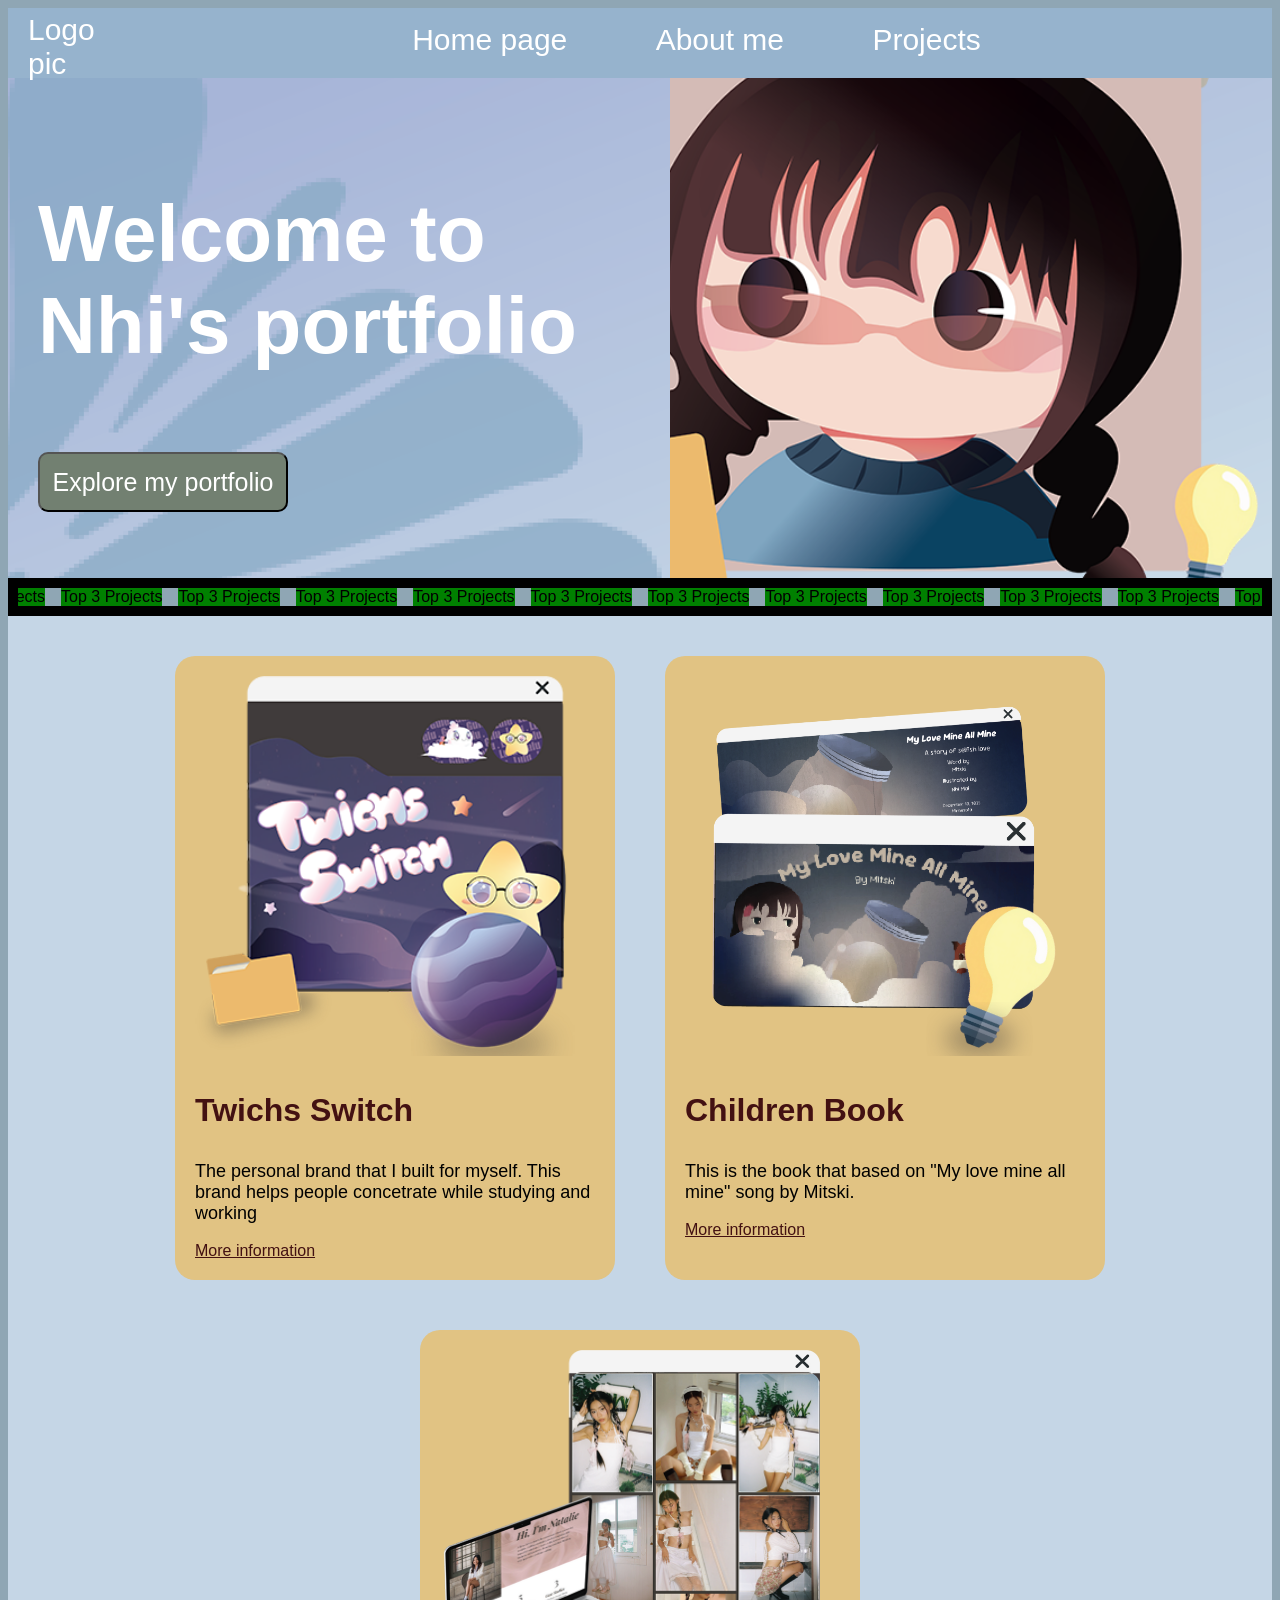
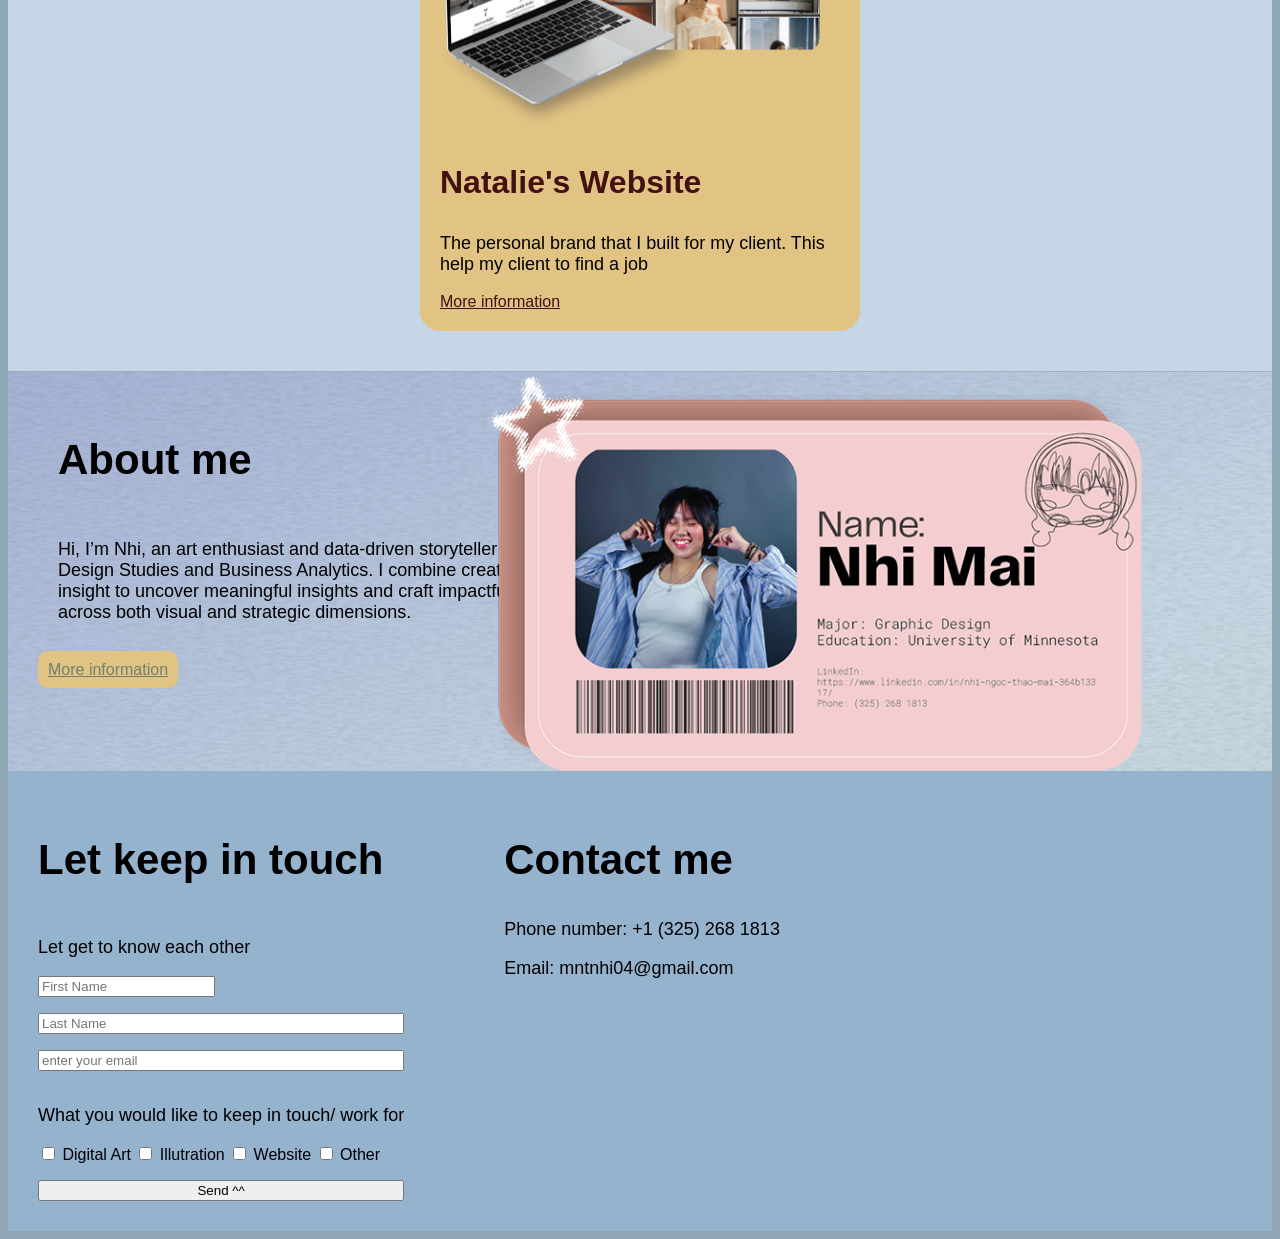
<file: index.html>
<!DOCTYPE html>
<html lang="en">
<head>
    <meta charset="UTF-8">
    <title>Welcome to Nhi's Portfolio</title>
    <link rel="stylesheet" href="stylesheet.css">
</head>
<body>
<header>
    <section>
        Logo pic<br/>
    </section>

    <section class="menu">
        <nav class="menu">
            <a href="#">Home page</a>
            <a href="about-me">About me</a>
            <a href="#">Projects</a>
        </nav>
    </section>
</header>

<section class="landing">
    <section class="leftside">
        <h1> Welcome to Nhi's portfolio</h1>
        <button> Explore my portfolio</button>
    </section>

    <section class="rightside">
        <img src="Photos/girl-on-folders.png" alt="Nhi Mai">
    </section>
</section>

<section class="banner">
    <span>Top 3 Projects</span>
    <span>Top 3 Projects</span>
    <span>Top 3 Projects</span>
    <span>Top 3 Projects</span>
    <span>Top 3 Projects</span>
    <span>Top 3 Projects</span>
    <span>Top 3 Projects</span>
    <span>Top 3 Projects</span>
    <span>Top 3 Projects</span>
    <span>Top 3 Projects</span>
    <span>Top 3 Projects</span>
    <span>Top 3 Projects</span>
    <span>Top 3 Projects</span>
    <span>Top 3 Projects</span>
</section>

<section class="topproject">
    <div class="card">
        <img src="Photos/Twichs%20Swichs.png" alt="Nhi Mai">
        <h3> Twichs Switch</h3>
        <p> The personal brand that I built for myself. This brand helps people concetrate while studying and
            working</p>
        <a href="twichs-switch.html"> More information</a>
    </div>

    <div class="card">
        <img src="Photos/children%20book%202.png" alt="Nhi Mai">
        <h3>Children Book</h3>
        <p> This is the book that based on "My love mine all mine" song by Mitski. </p>
        <a href="#"> More information</a>
    </div>

    <div class="card">
        <img src="Photos/cali.png" alt="Nhi Mai">
        <h3> Natalie's Website</h3>
        <p>The personal brand that I built for my client. This help my client to find a job</p>
        <a href="#"> More information</a>
    </div>

</section>

<section class="Aboutme">
    <div class="text">
        <h2> About me</h2>
        <p>
            Hi, I’m Nhi, an art enthusiast and data-driven storyteller with a background in Design Studies and Business
            Analytics. I combine creative vision and analytical insight to uncover meaningful insights and craft
            impactful work
            that resonates across both visual and strategic dimensions.
        </p>

        <a href="about-me/"> More information</a>
    </div>
    <div class="image">
        <img src="Photos/About%20me.png" alt="Nhi Mai">
    </div>
</section>

<footer>
    <section class="left">
        <h2> Let keep in touch </h2>
        <form action="#" method="get">
            <label for="firstname">
                <p>
                    Let get to know each other
                </p>
                <input type="text" id="firstname" name="firstname" placeholder="First Name" required>
            </label>
            <input type="text" name="lastname" placeholder="Last Name" required>
            <input type="email" name="email" placeholder="enter your email" required>

            <div class="option">
                <p>
                    What you would like to keep in touch/ work for
                </p>
                <label>
                    <input type="checkbox" name="option" value="Digital Art"> Digital Art
                </label>
                <label>
                    <input type="checkbox" name="option" value="Illutration"> Illutration
                </label>
                <label>
                    <input type="checkbox" name="option" value="Website"> Website
                </label>
                <label>
                    <input type="checkbox" name="option" value="Other"> Other
                </label>

            </div>
            <input type="button" value="Send ^^">
        </form>
    </section>

    <section class="right">
        <h2> Contact me</h2>
        <p>
            Phone number: +1 (325) 268 1813
        </p>
        <p>
            Email: mntnhi04@gmail.com
        </p>
    </section>
</footer>

</body>
</html>
</file>
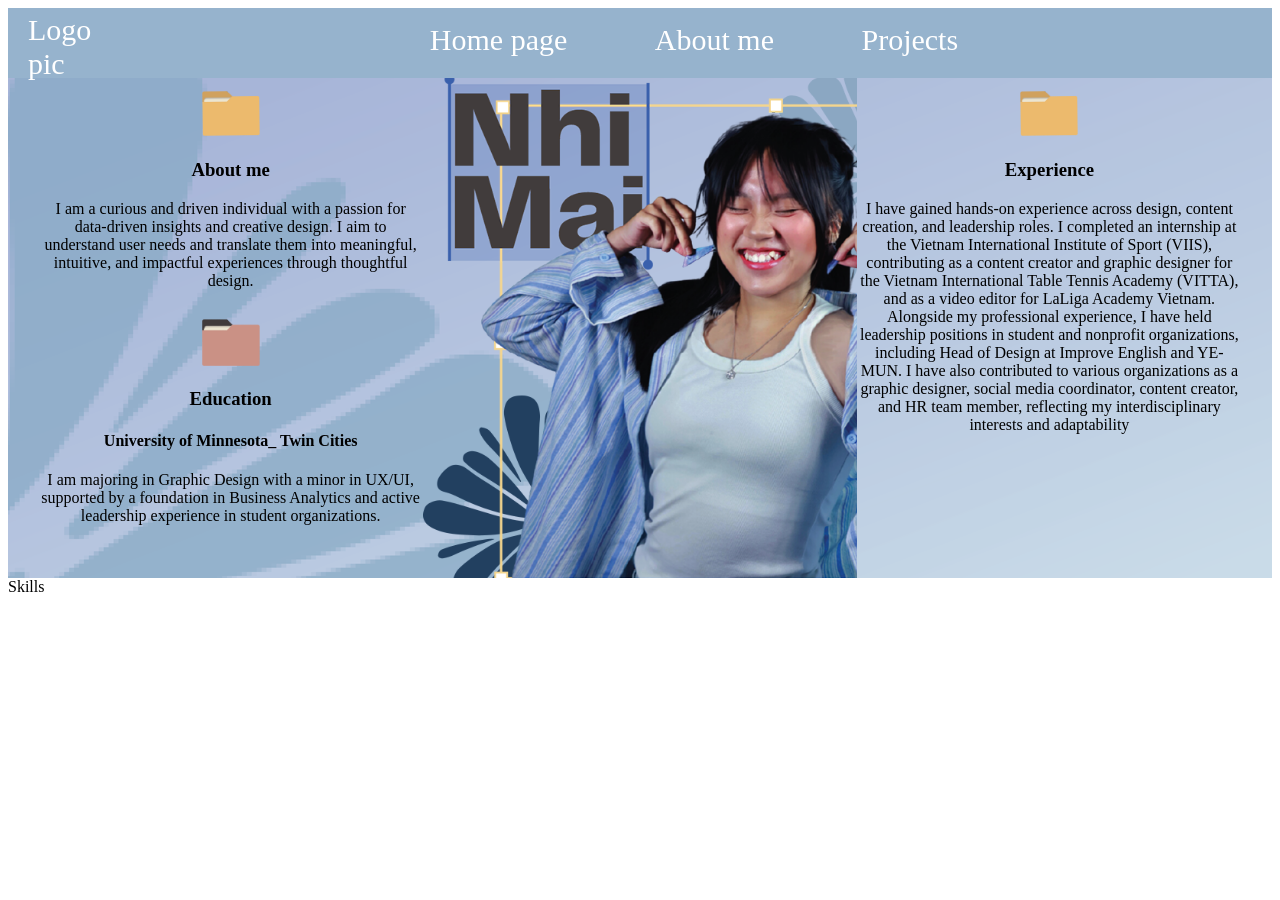
<file: about-me/index.html>
<!DOCTYPE html>
<html lang="en">
<head>
    <meta charset="UTF-8">
    <title>About me page</title>
    <link rel="stylesheet" href="Aboutme_ss.css">
</head>
<body>
<header>
    <section>
        Logo pic
    </section>

    <section class="menu">
        <nav class="menu">
            <a href="#">Home page</a>
            <a href="#">About me</a>
            <a href="#">Projects</a>
        </nav>
    </section>
</header>

<section class="landing">
    <section class="leftland">
        <div>
            <img src="../Photos/yellow_folder.png" alt="Folder">
        </div>

        <h3>
            About me
        </h3>
        <p>
            I am a curious and driven individual with a passion for data-driven insights and creative design. I aim to
            understand user needs and translate them into meaningful, intuitive, and impactful experiences through
            thoughtful design.
        </p>

        <div>
            <img src="../Photos/pink_folder.png" alt="Folder">
        </div>

        <h3>
            Education
        </h3>
        <h4>
            <b> University of Minnesota_ Twin Cities </b>
        </h4>
        <p>
            I am majoring in Graphic Design with a minor in UX/UI, supported by a foundation in Business Analytics and
            active leadership experience in student organizations.
        </p>
    </section>
    <section class="middle">
        <img src="../Photos/Nhi_photos.png" alt="Nhi Mai photos">
    </section>
    <section class="rightland">
        <div>
            <img src="../Photos/yellow_folder.png" alt="Folder">
        </div>
        <h3>
            Experience
        </h3>
        <p>
            I have gained hands-on experience across design, content creation, and leadership roles. I completed an
            internship at the Vietnam International Institute of Sport (VIIS), contributing as a content creator and
            graphic designer for the Vietnam International Table Tennis Academy (VITTA), and as a video editor for
            LaLiga Academy Vietnam. Alongside my professional experience, I have held leadership positions in student
            and nonprofit organizations, including Head of Design at Improve English and YE-MUN. I have also contributed
            to various organizations as a graphic designer, social media coordinator, content creator, and HR team
            member, reflecting my interdisciplinary interests and adaptability
        </p>
    </section>
</section>

<section class="skills">
    Skills
</section>

</body>
</html>
</file>
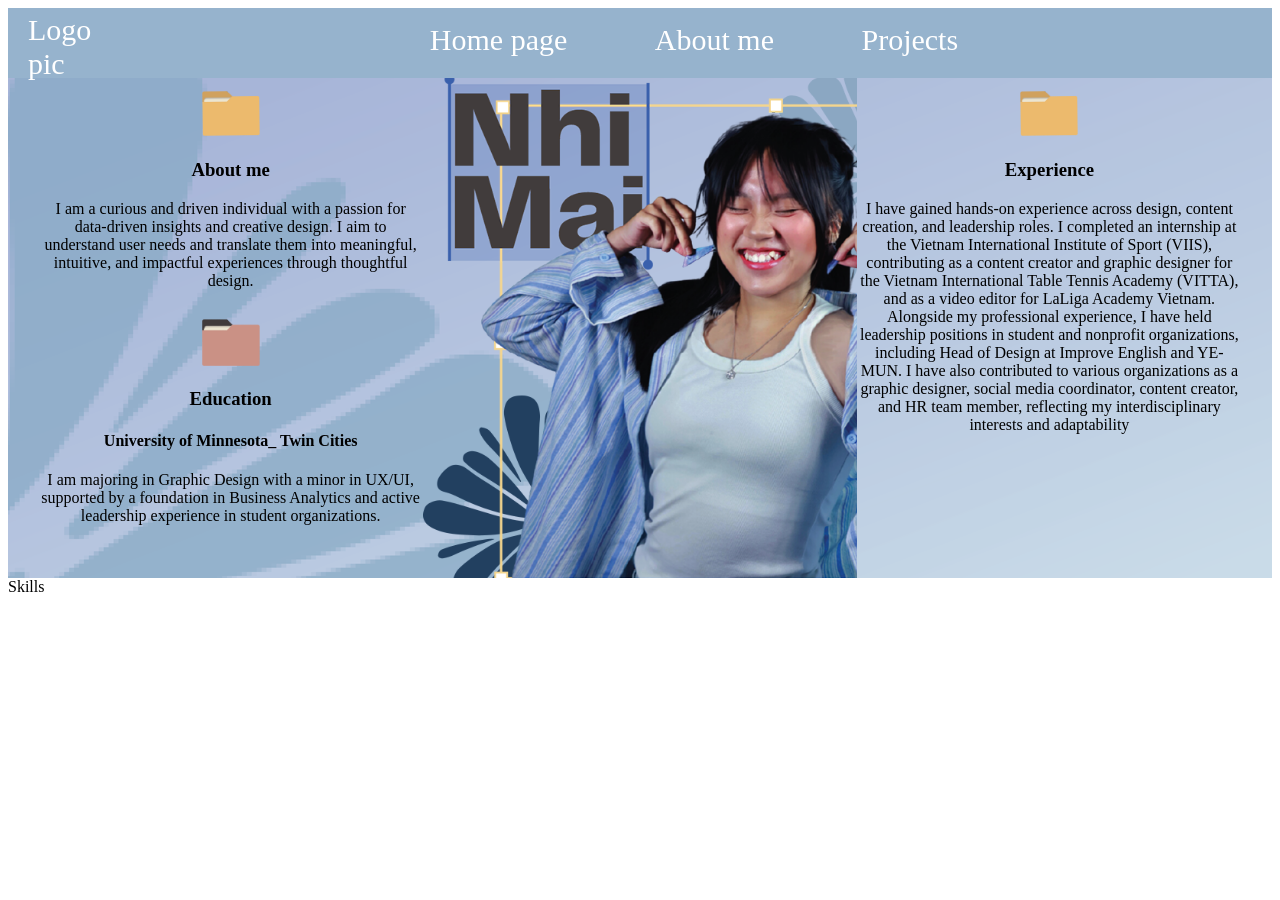
<file: About me.html>
<!DOCTYPE html>
<html lang="en">
<head>
    <meta charset="UTF-8">
    <title>About me page</title>
    <link rel="stylesheet" href="Aboutme_ss.css">
</head>
<body>
<header>
    <section>
        Logo pic
    </section>

    <section class="menu">
        <nav class="menu">
            <a href="#">Home page</a>
            <a href="#">About me</a>
            <a href="#">Projects</a>
        </nav>
    </section>
</header>

<section class="landing">
    <section class="leftland">
        <div>
            <img src="Photos/yellow_folder.png" alt="Folder">
        </div>

        <h3>
            About me
        </h3>
        <p>
            I am a curious and driven individual with a passion for data-driven insights and creative design. I aim to
            understand user needs and translate them into meaningful, intuitive, and impactful experiences through
            thoughtful design.
        </p>

        <div>
            <img src="Photos/pink_folder.png" alt="Folder">
        </div>

        <h3>
            Education
        </h3>
        <h4>
            <b> University of Minnesota_ Twin Cities </b>
        </h4>
        <p>
            I am majoring in Graphic Design with a minor in UX/UI, supported by a foundation in Business Analytics and
            active leadership experience in student organizations.
        </p>
    </section>
    <section class="middle">
        <img src="Photos/Nhi_photos.png" alt="Nhi Mai photos">
    </section>
    <section class="rightland">
        <div>
            <img src="Photos/yellow_folder.png" alt="Folder">
        </div>
        <h3>
            Experience
        </h3>
        <p>
            I have gained hands-on experience across design, content creation, and leadership roles. I completed an
            internship at the Vietnam International Institute of Sport (VIIS), contributing as a content creator and
            graphic designer for the Vietnam International Table Tennis Academy (VITTA), and as a video editor for
            LaLiga Academy Vietnam. Alongside my professional experience, I have held leadership positions in student
            and nonprofit organizations, including Head of Design at Improve English and YE-MUN. I have also contributed
            to various organizations as a graphic designer, social media coordinator, content creator, and HR team
            member, reflecting my interdisciplinary interests and adaptability
        </p>
    </section>
</section>

<section class="skills">
    Skills
</section>

</body>
</html>
</file>
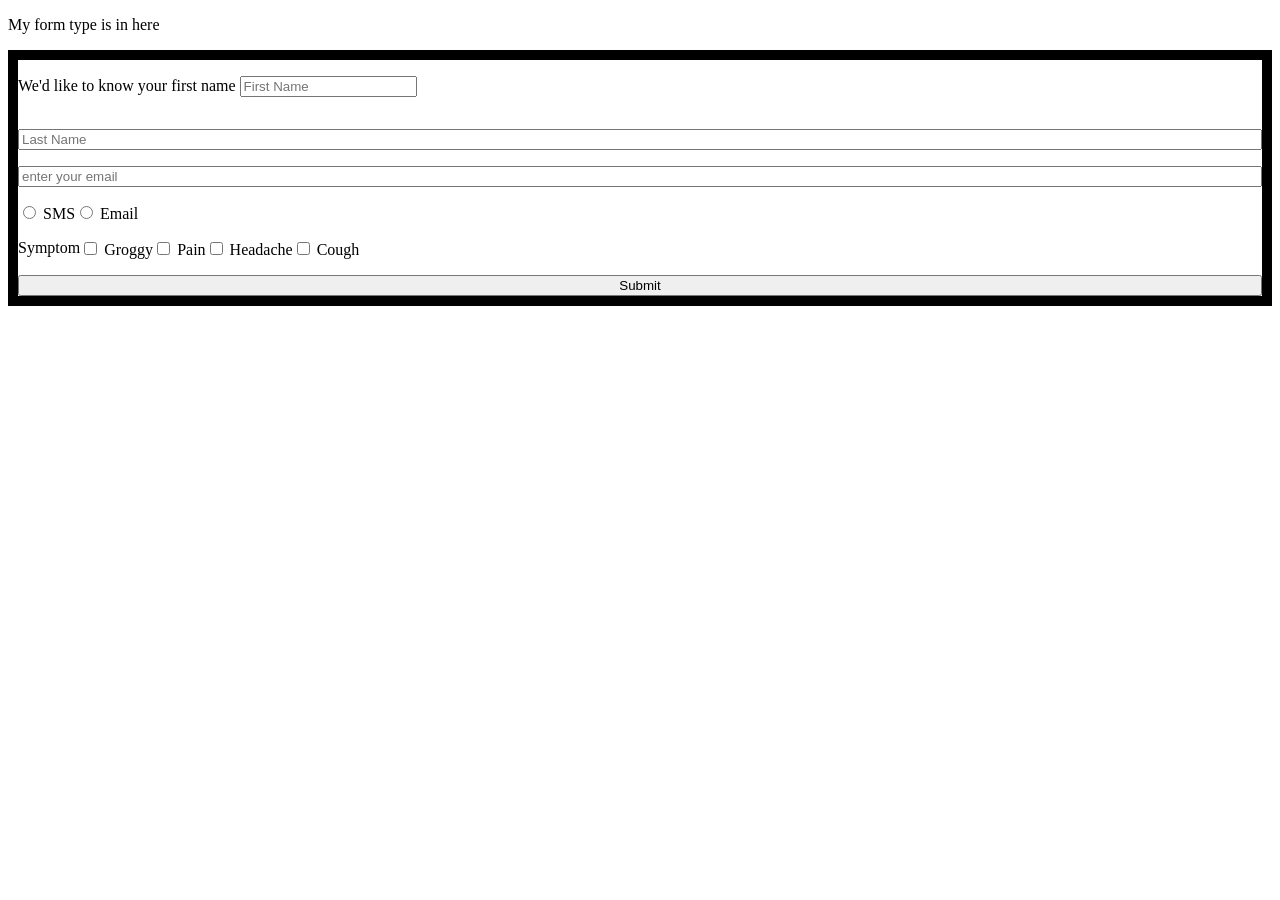
<file: Form.html>
<!DOCTYPE html>
<html lang="en" xmlns="http://www.w3.org/1999/html">
<head>
    <meta charset="UTF-8">
    <title>Title</title>
    <style>
        body {
            form {
                display: flex;
                border: 10px solid black;
                gap: 1rem;
                flex-direction: column;

                div.choices {
                    display: flex;
                    label{
                        gap: 1rem;
                    }
                }
            }
        }
    </style>
</head>
<body>
<p> My form type is in here</p>
<form action="#" method="get">
    <p>
        <label for="firstname">
            We'd like to know your first name
            <input type="text" id="firstname" name="firstname" placeholder="First Name" required>
        </label>
    </p>
    <input type="text" name="lastname" placeholder="Last Name" required>
    <input type="email" name="email" placeholder="enter your email" required>

    <div class="choices">
        <label for="email">
            <input type="radio" id="email" name="contactMethod" value="sms"> SMS
        </label>

        <label for="phone">
            <input type="radio" id="phone" name="contactMethod" value="email"> Email
        </label>
    </div>
<div class="choices">
    Symptom
    <label>
        <input type="checkbox" name="symptom" value="Groggy"> Groggy
    </label>
    <label>
        <input type="checkbox" name="symptom" value="Pain"> Pain
    </label>
    <label>
        <input type="checkbox" name="symptom" value="Headache"> Headache
    </label>
    <label>
        <input type="checkbox" name="symptom" value="Cough"> Cough
    </label>

</div>
    <input type="button" value="Submit">
</form>
</body>

</html>
</file>
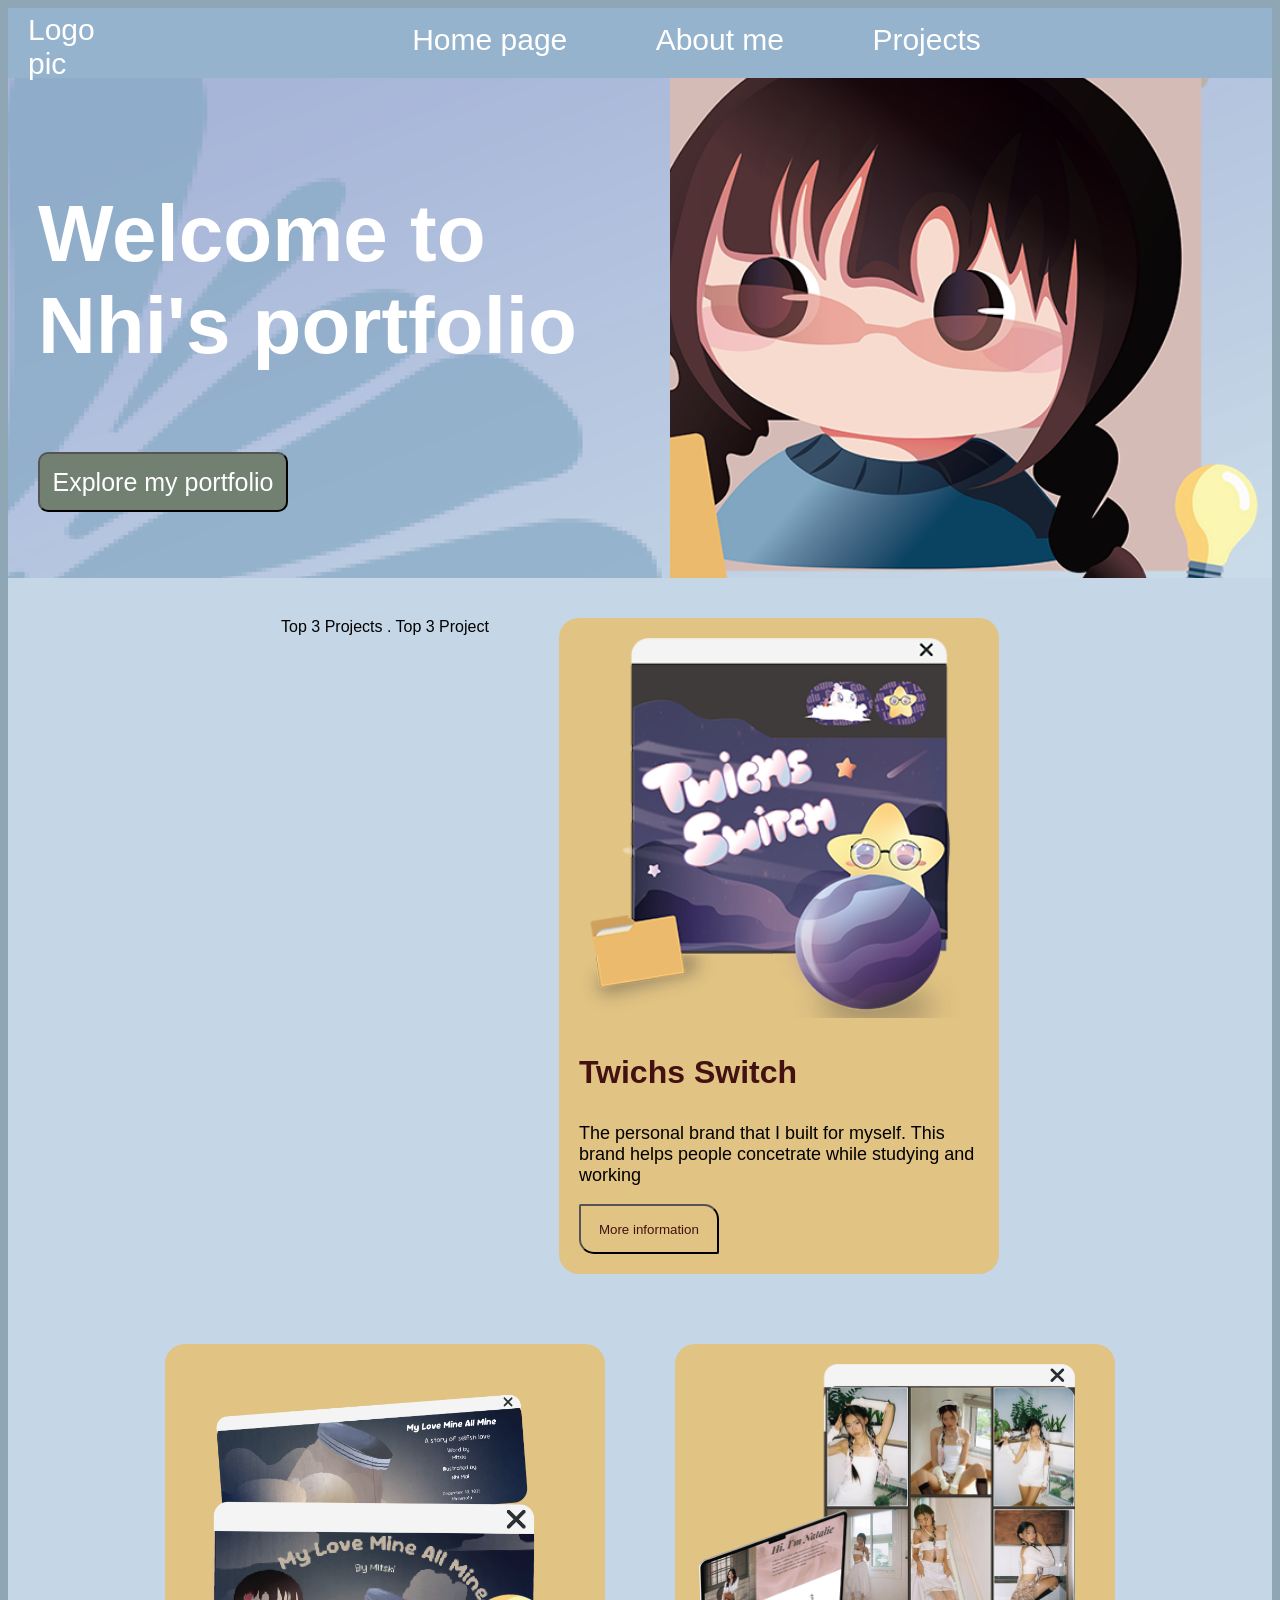
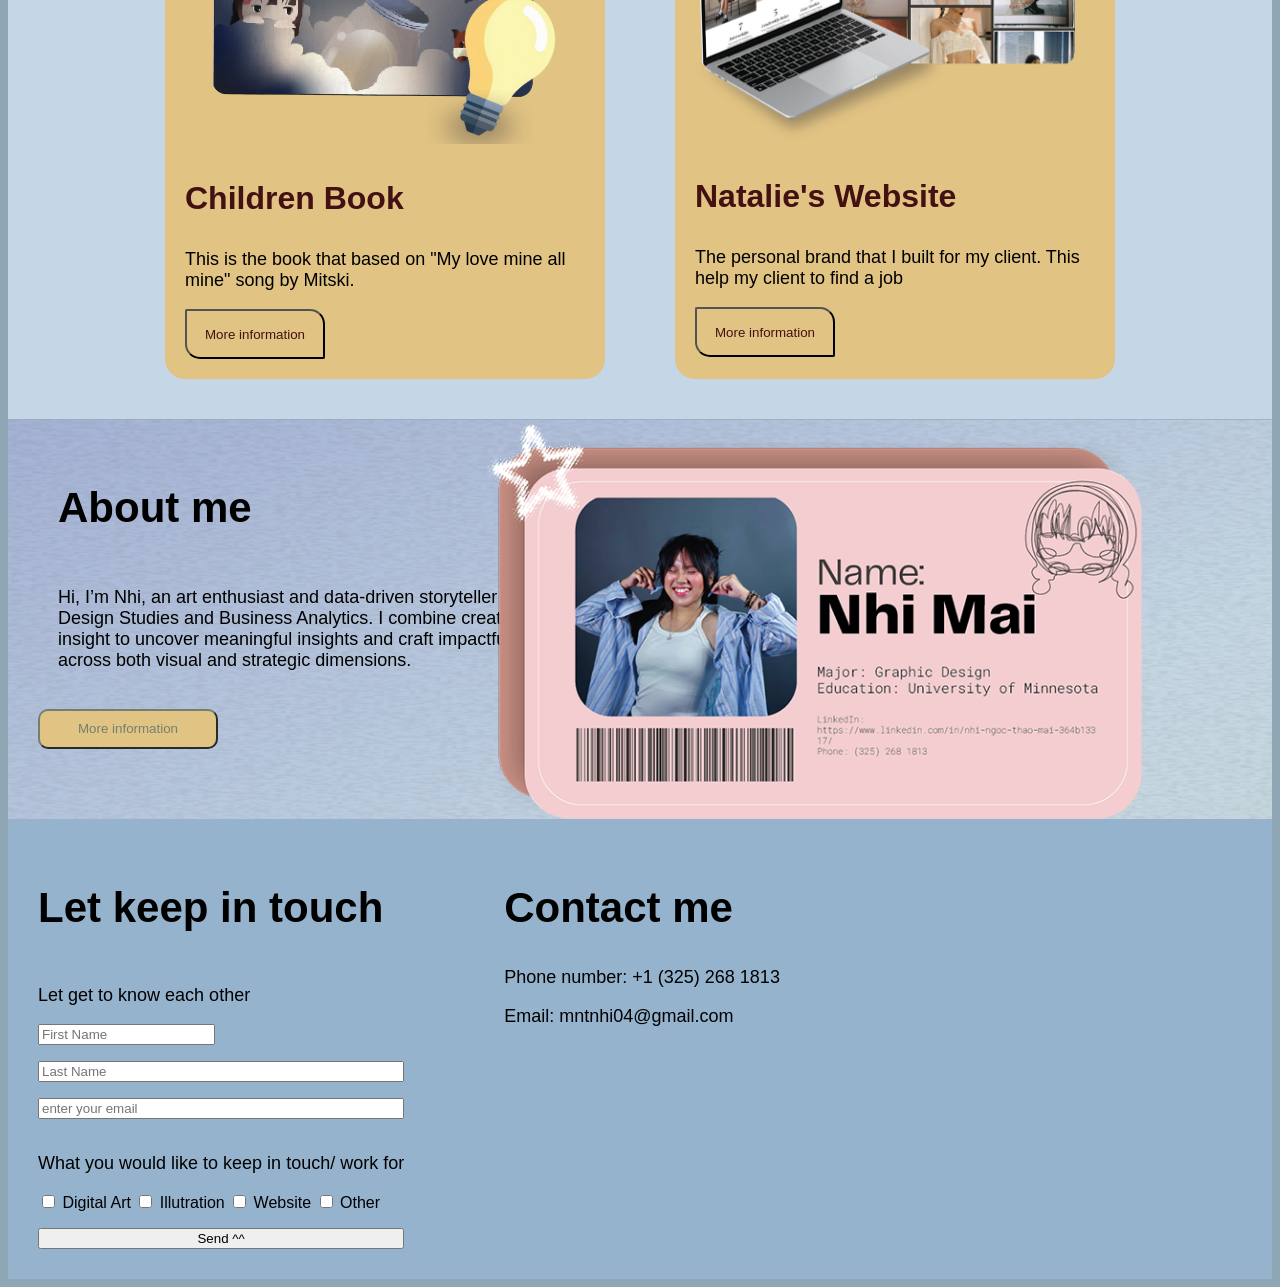
<file: Home Page.html>
<!DOCTYPE html>
<html lang="en">
<head>
    <meta charset="UTF-8">
    <title>Welcome to Nhi's Portfolio</title>
    <link rel="stylesheet" href="Stylesheet.css">
</head>
<body>
<header>
    <section>
        Logo pic<br/>
    </section>

    <section class="menu">
        <nav class="menu">
            <a href="#">Home page</a>
            <a href="#">About me</a>
            <a href="#">Projects</a>
        </nav>
    </section>
</header>

<section class="landing">
    <section class="leftside">
        <h1> Welcome to Nhi's portfolio</h1>
        <button> Explore my portfolio</button>
    </section>

    <section class="rightside">
        <img src="Photos/girl-on-folders.png" alt="Nhi Mai">
    </section>
</section>

<section class="topproject">
    <section>
        Top 3 Projects . Top 3 Project
    </section>
    <div class="card">
        <img src="Photos/Twichs%20Swichs.png" alt="Nhi Mai">
        <h3> Twichs Switch</h3>
        <p> The personal brand that I built for myself. This brand helps people concetrate while studying and
            working</p>
        <button> More information</button>
    </div>

    <div class="card">
        <img src="Photos/children%20book%202.png" alt="Nhi Mai">
        <h3>Children Book</h3>
        <p> This is the book that based on "My love mine all mine" song by Mitski. </p>
        <button> More information</button>
    </div>

    <div class="card">
        <img src="Photos/cali.png" alt="Nhi Mai">
        <h3> Natalie's Website</h3>
        <p>The personal brand that I built for my client. This help my client to find a job</p>
        <button> More information</button>
    </div>

</section>

<section class="Aboutme">
    <div class="text">
        <h2> About me</h2>
        <p>
            Hi, I’m Nhi, an art enthusiast and data-driven storyteller with a background in Design Studies and Business
            Analytics. I combine creative vision and analytical insight to uncover meaningful insights and craft
            impactful work
            that resonates across both visual and strategic dimensions.
        </p>

        <button> More information</button>
    </div>
    <div class="image">
        <img src="Photos/About%20me.png" alt="Nhi Mai">
    </div>
</section>

<footer>
    <section class="left">
        <h2> Let keep in touch </h2>
        <form action="#" method="get">
            <label for="firstname">
                <p>
                    Let get to know each other
                </p>
                <input type="text" id="firstname" name="firstname" placeholder="First Name" required>
            </label>
            <input type="text" name="lastname" placeholder="Last Name" required>
            <input type="email" name="email" placeholder="enter your email" required>

            <div class="option">
                <p>
                    What you would like to keep in touch/ work for
                </p>
                <label>
                    <input type="checkbox" name="option" value="Digital Art"> Digital Art
                </label>
                <label>
                    <input type="checkbox" name="option" value="Illutration"> Illutration
                </label>
                <label>
                    <input type="checkbox" name="option" value="Website"> Website
                </label>
                <label>
                    <input type="checkbox" name="option" value="Other"> Other
                </label>

            </div>
            <input type="button" value="Send ^^">
        </form>
    </section>

    <section class="right">
        <h2> Contact me</h2>
        <p>
            Phone number: +1 (325) 268 1813
        </p>
        <p>
            Email: mntnhi04@gmail.com
        </p>
    </section>
</footer>

</body>
</html>
</file>
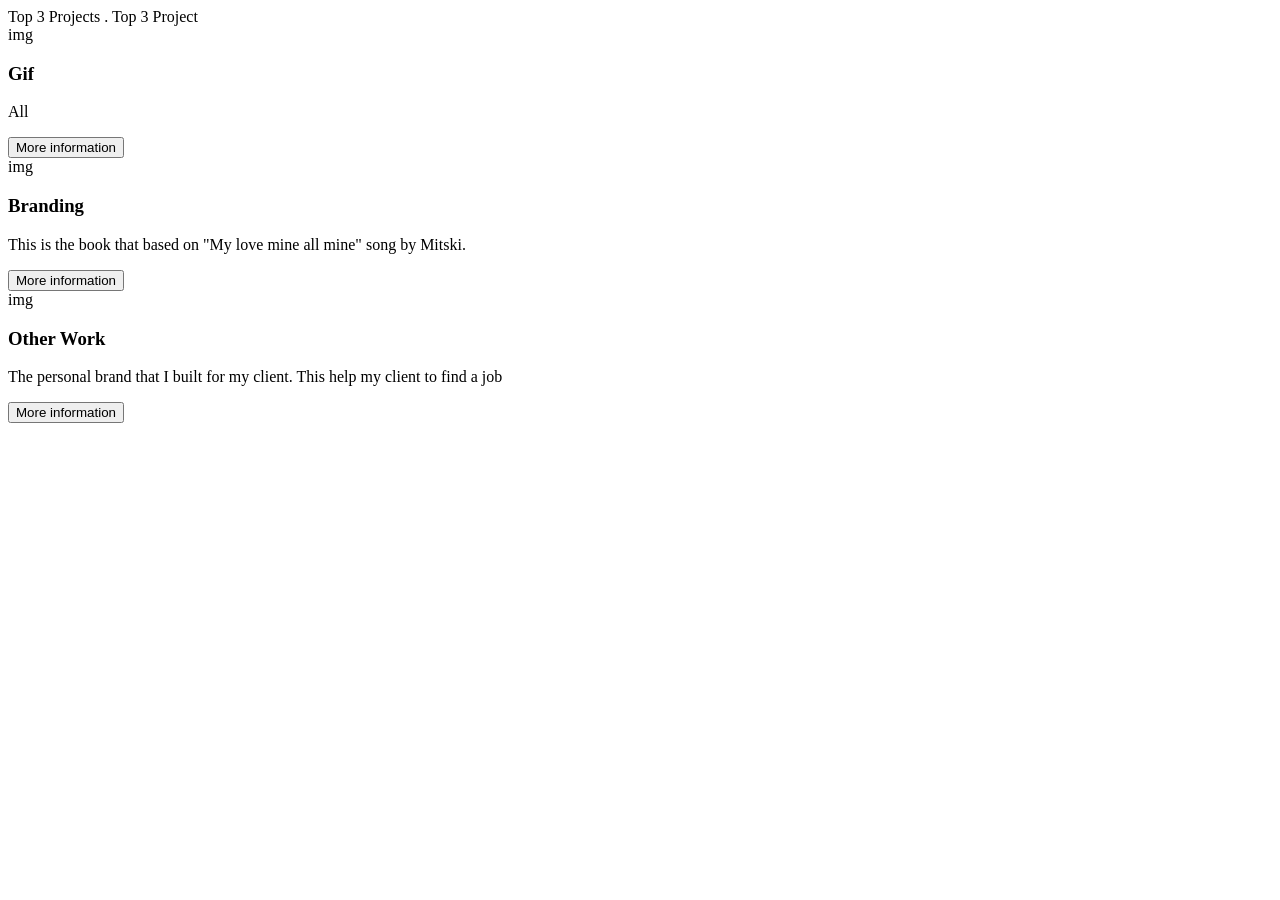
<file: Project Page.html>
<!DOCTYPE html>
<html lang="en">
<head>
    <meta charset="UTF-8">
    <title>Project</title>
</head>
<body>
<section>
    <section>
        Top 3 Projects  . Top 3 Project
    </section>
    <div class="card">
        img
        <h3> Gif</h3>
        <p> All</p>
        <button> More information</button>
    </div>

    <div class="card">
        img
        <h3> Branding</h3>
        <p> This is the book that based on "My love mine all mine" song by Mitski. </p>
        <button> More information</button>
    </div>

    <div class="card">
        img
        <h3> Other Work</h3>
        <p>The personal brand that I built for my client. This help my client to find a job</p>
        <button> More information</button>
    </div>

</section>
</body>
</html>
</file>
<file: stylesheet.css>
body {
    font-family: Futura, Helvetica, sans-serif;
    background-color: #8FA6B4;

    p {
        font-size: 18px;
    }

    h3 {
        font-size: 32px;
    }

    h2 {
        font-size: 42px;
    }
}

header {
    height: 65px;
    background-color: #96B3CD;
    color: white;
    display: flex;
    gap: 10px;
    padding: 5px 20px 0 20px;
    font-size: 30px;
    justify-content: space-between;

    section.menu {
        width: 100%;
        display: flex;
        justify-content: center;
        padding-top: 10px;

        nav.menu {
            a {
                text-decoration: none;
                color: white;
                padding: 40px;
                align-items: center;
            }
        }
    }
}

section.landing {
    height: 500px;
    background-image: url('Photos/flower-background.png');
    display: flex;

    .leftside {
        width: 50%;
        padding: 30px;

        h1 {
            font-size: 80px;
            color: white;
        }
    }

    .rightside {
        width: 50%;
        overflow: clip;
        position: relative;

        img {
            position: absolute;
            height: 170%;
            bottom: -60px;
            right: 0;
        }
    }

    button {
        border-radius: 10px;
        font-size: 25px;
        height: 60px;
        width: 250px;
        background-color: #728071;
        color: white;
    }
}

section.banner {
    border: 10px solid black;
    display: flex;
    justify-content: center;
    gap: 1rem;
    overflow: clip;
    /*animation: 3s linear 1s infinite running slide-in;*/

    span {
        white-space: nowrap;
        background-color: green;
    }
}

section.topproject {
    display: flex;
    gap: 50px;
    justify-content: center;
    padding: 40px;
    flex-wrap: wrap;
    background-color: #C5D6E6;

    h2 {
        text-align: center;
    }

    div.card {
        width: 400px;
        background-color: #E1C383;
        padding: 20px;
        border-radius: 20px;

        img {
            width: 380px;
        }

        h3 {
            color: #431112;
        }

        a {
            border-radius: 2px 15px;
            height: 50px;
            width: 140px;
            color: #431112;
            background-color: #E1C383;
        }
    }
}

section.Aboutme {
    Height: 400px;
    display: flex;
    background-image: url('Photos/bg 2.png');
    overflow: clip;
    position: relative;

    img {
        position: absolute;
        height: 100%;
        bottom: 0;
        right: 130px;
    }

    .text {
        width: 55%;
        padding: 30px;

        a {
            border-radius: 10px;
            border-color: #728071;
            height: 40px;
            width: 180px;
            padding: 10px;
            color: #728071;
            background-color: #E1C383;
        }
    }

    h2 {
        padding-left: 20px;
    }

    p {
        padding: 20px;
    }
}

footer {
    display: flex;
    background-color: #96B3CD;
    gap: 100px;
    padding: 30px;

    section.right {

    }

    section.left {
        form {
            display: flex;
            gap: 1rem;
            flex-direction: column;

            div.choices {
                display: flex;

                label {
                    gap: 1rem;
                }
            }
        }
    }
}

section.skills {

}
</file>
<file: about-me/Aboutme_ss.css>
header {
    height: 65px;
    background-color: #96B3CD;
    color: white;
    display: flex;
    gap: 10px;
    padding: 5px 20px 0 20px;
    font-size: 30px;
    justify-content: space-between;

    section.menu {
        width: 100%;
        display: flex;
        justify-content: center;
        padding-top: 10px;
        nav.menu {
            a {
                text-decoration: none;
                color: white;
                padding: 40px;
                align-items: center;
            }
        }
    }
}

section.landing {
    height: 500px;
    background-image: url('../Photos/flower-background.png');
    display: flex;
    .rightland {
        width: 32%;
        padding-right: 30px;
        text-align: center;

        img {
            width: 15%;
            padding-top:13px;
        }
    }

    .leftland {
        width: 32%;
        padding-left: 30px;
        text-align: center;
        img{
            width:15%;
            padding-top:13px;
        }
    }

    .middle {
        width: 36%;
        overflow: clip;
        position: relative;

        img {
            position: absolute;
            height: 106%;
            bottom: 0;

        }
    }
}
</file>
<file: Aboutme_ss.css>
header {
    height: 65px;
    background-color: #96B3CD;
    color: white;
    display: flex;
    gap: 10px;
    padding: 5px 20px 0 20px;
    font-size: 30px;
    justify-content: space-between;

    section.menu {
        width: 100%;
        display: flex;
        justify-content: center;
        padding-top: 10px;
        nav.menu {
            a {
                text-decoration: none;
                color: white;
                padding: 40px;
                align-items: center;
            }
        }
    }
}

section.landing {
    height: 500px;
    background-image: url('Photos/flower-background.png');
    display: flex;
    .rightland {
        width: 32%;
        padding-right: 30px;
        text-align: center;

        img {
            width: 15%;
            padding-top:13px;
        }
    }

    .leftland {
        width: 32%;
        padding-left: 30px;
        text-align: center;
        img{
            width:15%;
            padding-top:13px;
        }
    }

    .middle {
        width: 36%;
        overflow: clip;
        position: relative;

        img {
            position: absolute;
            height: 106%;
            bottom: 0;

        }
    }
}
</file>
<file: Stylesheet.css>
body {
    font-family: Futura, Helvetica, sans-serif;
    background-color: #8FA6B4;

    p {
        font-size: 18px;
    }

    h3 {
        font-size: 32px;
    }

    h2 {
        font-size: 42px;
    }
}

header{
    height: 65px;
    background-color: #96B3CD;
    color: white;
    display: flex;
    gap: 10px;
    padding: 5px 20px 0 20px;
    font-size: 30px;
    justify-content: space-between;

    section.menu {
        width: 100%;
        display: flex;
        justify-content: center;
        padding-top: 10px;
        nav.menu {
            a {
                text-decoration: none;
                color: white;
                padding: 40px;
                align-items: center;
            }
        }
    }
}

section.landing {
    height: 500px;
    background-image: url('Photos/flower-background.png');
    display: flex;

    .leftside {
        width: 50%;
        padding: 30px;

        h1 {
            font-size: 80px;
            color: white;
        }
    }

    .rightside {
        width: 50%;
        overflow: clip;
        position: relative;

        img {
            position: absolute;
            height: 170%;
            bottom: -60px;
            right: 0;
        }
    }

    button {
        border-radius: 10px;
        font-size: 25px;
        height: 60px;
        width: 250px;
        background-color: #728071;
        color: white;
    }
}

section.topproject {
    display: flex;
    gap: 70px;
    justify-content: center;
    padding: 40px;
    flex-wrap: wrap;
    background-color: #C5D6E6;

    h2 {
        text-align: center;
    }

    div.card {
        width: 400px;
        background-color: #E1C383;
        padding: 20px;
        border-radius: 20px;

        img {
            width: 380px;
        }

        h3 {
            color: #431112;
        }
    }

    button {
        border-radius: 2px 15px;
        height: 50px;
        width: 140px;
        color: #431112;
        background-color: #E1C383;
    }
}

section.Aboutme {
    Height: 400px;
    display: flex;
    background-image: url('Photos/bg 2.png');
    overflow: clip;
    position: relative;

    img {
        position: absolute;
        height: 100%;
        bottom: 0;
        right: 130px;
    }
    .text {
        width: 55%;
        padding: 30px;
    }

    h2 {
        padding-left: 20px;
    }

    p {
        padding: 20px;
    }

    button {
        border-radius: 10px;
        Border-color: #728071;
        height: 40px;
        width: 180px;
        color: #728071;
        background-color: #E1C383;
    }
}

footer {
    display: flex;
    background-color: #96B3CD;
    gap: 100px;
    padding: 30px;

    section.right {

    }

    section.left {
        form {
            display: flex;
            gap: 1rem;
            flex-direction: column;

            div.choices {
                display: flex;

                label {
                    gap: 1rem;
                }
            }
        }
    }
}
section.skills{

}
</file>
